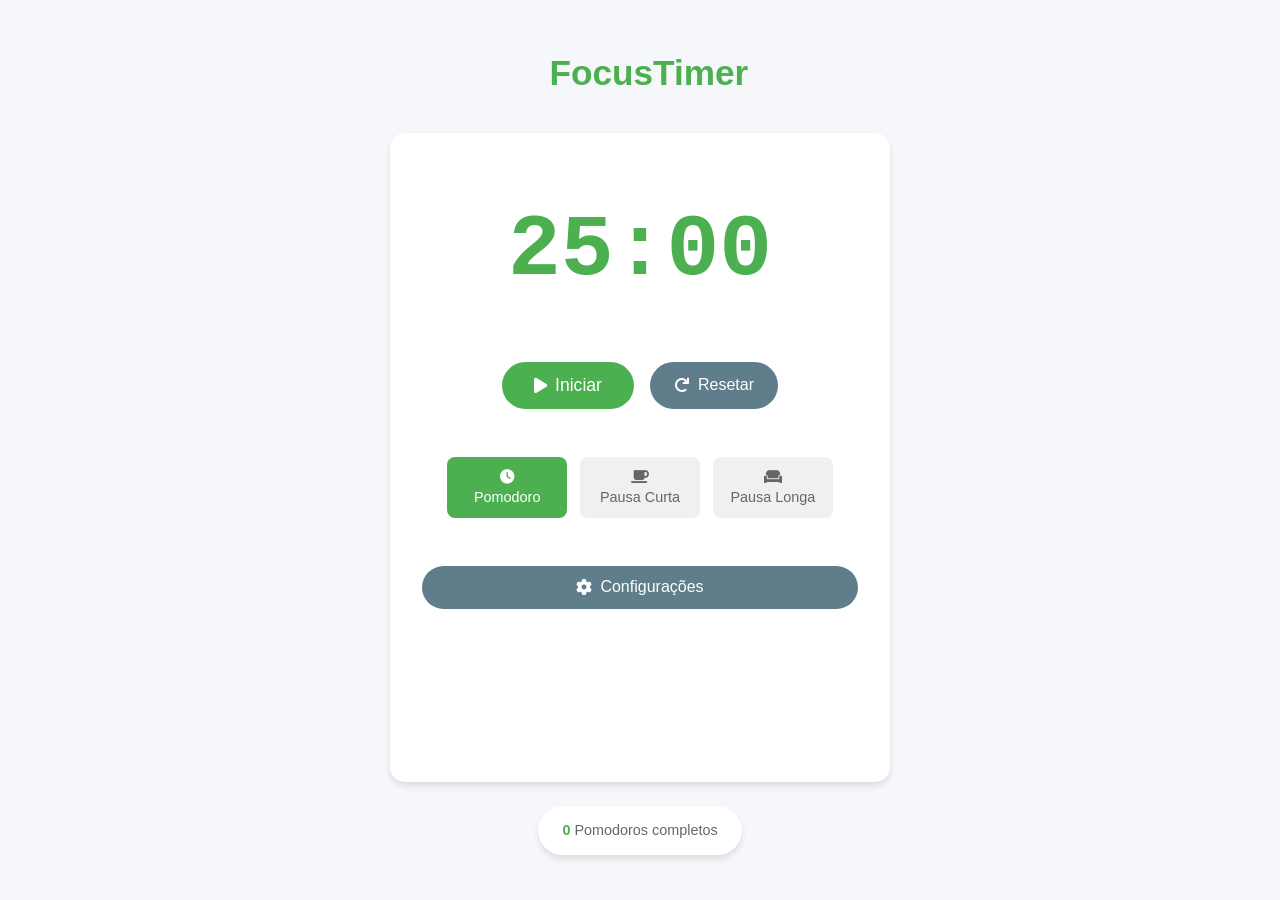
<file: Projetos_Pessoais/Cod_Lab/Projeto timer/index.html>
<!DOCTYPE html>
<html lang="pt-br">
<head>
    <meta charset="UTF-8">
    <meta name="viewport" content="width=device-width, initial-scale=1.0">
    <title>FocusTimer - Pomodoro</title>
    <link rel="stylesheet" href="css/styles.css">
    <link rel="stylesheet" href="https://cdnjs.cloudflare.com/ajax/libs/font-awesome/6.0.0/css/all.min.css">
</head>

<body>
    <div class="container">
        <header class="app-header">
            <h1><i class="fas fa-tomato"></i> FocusTimer</h1>
        </header>

        <main class="app-main">
            <div class="timer-container">
                <div class="timer-display" id="cronometro">25:00</div>
                <div class="timer-controls">
                    <button id="inicia-pausa" class="btn-primary">
                        <i class="fas fa-play"></i> Iniciar
                    </button>
                    <button id="reset-timer" class="btn-secondary">
                        <i class="fas fa-redo"></i> Resetar
                    </button>
                </div>
                
                <div class="mode-selector" id="botoes">
                    <button class="mode-btn active" data-mode="pomodoro">
                        <i class="fas fa-clock"></i> Pomodoro
                    </button>
                    <button class="mode-btn" data-mode="pausa-curta">
                        <i class="fas fa-coffee"></i> Pausa Curta
                    </button>
                    <button class="mode-btn" data-mode="pausa-longa">
                        <i class="fas fa-couch"></i> Pausa Longa
                    </button>
                </div>
            </div>

            <div class="settings-container" id="configuracoes">
                <h2><i class="fas fa-cog"></i> Configurações</h2>
                
                <div class="setting-group">
                    <label for="pomodoro">
                        <i class="fas fa-clock"></i> Pomodoro (minutos):
                    </label>
                    <input type="number" id="pomodoro" value="25" min="1" max="60">
                </div>
                
                <div class="setting-group">
                    <label for="pausa-curta">
                        <i class="fas fa-coffee"></i> Pausa Curta (minutos):
                    </label>
                    <input type="number" id="pausa-curta" value="5" min="1" max="60">
                </div>
                
                <div class="setting-group">
                    <label for="pausa-longa">
                        <i class="fas fa-couch"></i> Pausa Longa (minutos):
                    </label>
                    <input type="number" id="pausa-longa" value="15" min="1" max="60">
                </div>
            </div>

            <button id="mostra-config" class="btn-secondary">
                <i class="fas fa-cog"></i> Configurações
            </button>
        </main>

        <footer class="app-footer">
            <div class="pomodoro-count">
                <span id="contador-numero">0</span> Pomodoros completos
            </div>
        </footer>
    </div>

    <audio id="alarme" src="sounds/notification.mp3" preload="auto"></audio>
    <script src="js/app.js" type="module"></script>
</body>
</html>
</file>
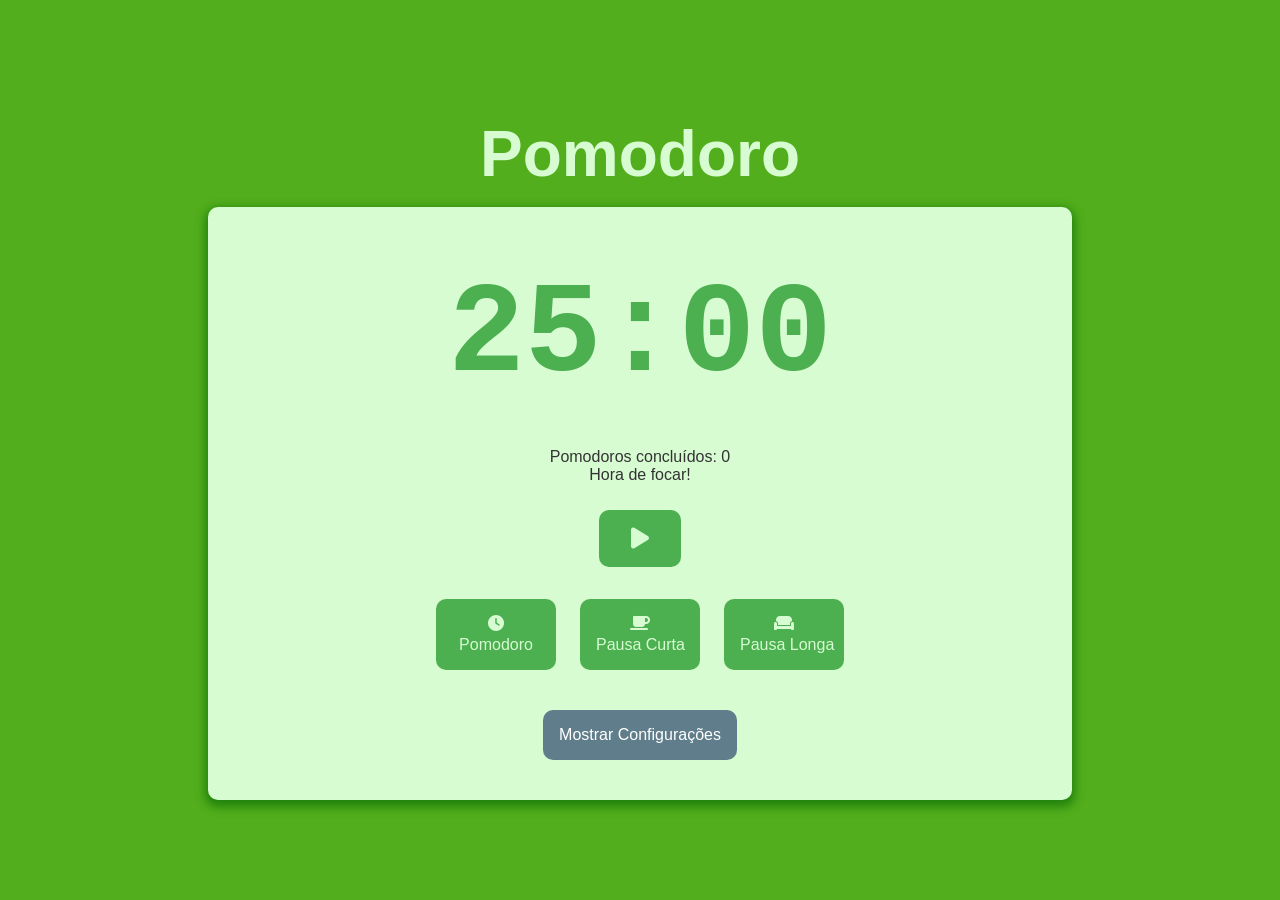
<file: Projetos_Pessoais/Cod_Lab/Projeto/index.html>
<!DOCTYPE html>
<html lang="pt-br">

<head>
    <meta charset="UTF-8">
    <meta name="viewport" content="width=device-width, initial-scale=1.0"> <!--ajusta conforme o tamanho da tela do dispositivo-->
    <title>Pomodoro</title>
    <link rel="stylesheet" href="css/styles.css">
    <link rel="stylesheet" href="https://cdnjs.cloudflare.com/ajax/libs/font-awesome/6.5.0/css/all.min.css"> <!--uso de ícones para botões-->
    <script src="js/script.js" defer></script>
    <link rel="icon" href="img/rony_feio.png" type="image/png"> <!--ícone da página-->

</head>

<body>
    <header>
        <h1>Pomodoro</h1>
    </header>

    <main>
        <!--div com o cronômetro. estará sempre visível-->
        <div id="cronometro-container">
            <div id="cronometro">25:00</div>
        </div>

        <!--div com as informações iniciais da página-->
        <div id="principal">
            <div id="pomodoros">Pomodoros concluídos: 0</div>
            <div id="mensagem-modo">Hora de focar!</div><br>

            <!--easter egg do site. div aparece quando completa a pausa longa-->
            <div id="mostra-rony">
                <img src="img/rony.jpg" alt="Rony virando mortal" id="rony">
            </div>

            <!--botão de inicia/pausa associado a um ícone-->
            <button id="inicia-pausa">
                <i class="fas fa-play"></i>
            </button>
                
            <!--conjunto de botões interativos para selecionar o modo do cronômetro-->
            <div class="mode-selector" id="botoes">
                    <button class="botao" data-mode="pomodoro">
                        <i class="fas fa-clock"></i> Pomodoro
                    </button>
                    <button class="botao" data-mode="pausa-curta">
                        <i class="fas fa-coffee"></i> Pausa Curta
                    </button>
                    <button class="botao" data-mode="pausa-longa">
                        <i class="fas fa-couch"></i> Pausa Longa
                    </button>
            </div>
        </div>

        <!--configurações para selecionar o tempo de cada modo do cronômetro-->
        <section id="configuracoes">
            <h2>Configurações</h2>

            <label for="pomodoro">Pomodoro (minutos):</label>
            <input type="number" id="pomodoro" value="25" min="1" max="60">

            <label for="pausa-curta">Pausa Curta (minutos):</label>
            <input type="number" id="pausa-curta" value="5" min="1" max="60">

            <label for="pausa-longa">Pausa Longa (minutos):</label>
            <input type="number" id="pausa-longa" value="15" min="1" max="60">
            
            <!--botões de aplicar/reiniciar configurações-->
            <div id="botoes-config">
                <button id="aplicar-config">Aplicar Configurações</button>
                <button id="reiniciar-config">Reinciar Configurações</button>
            </div>

        </section>

        <!--botão para "ativar" as configurações-->
        <button id="mostra-config">Mostrar Configurações</button>

    </main>

</body>

</html>
</file>
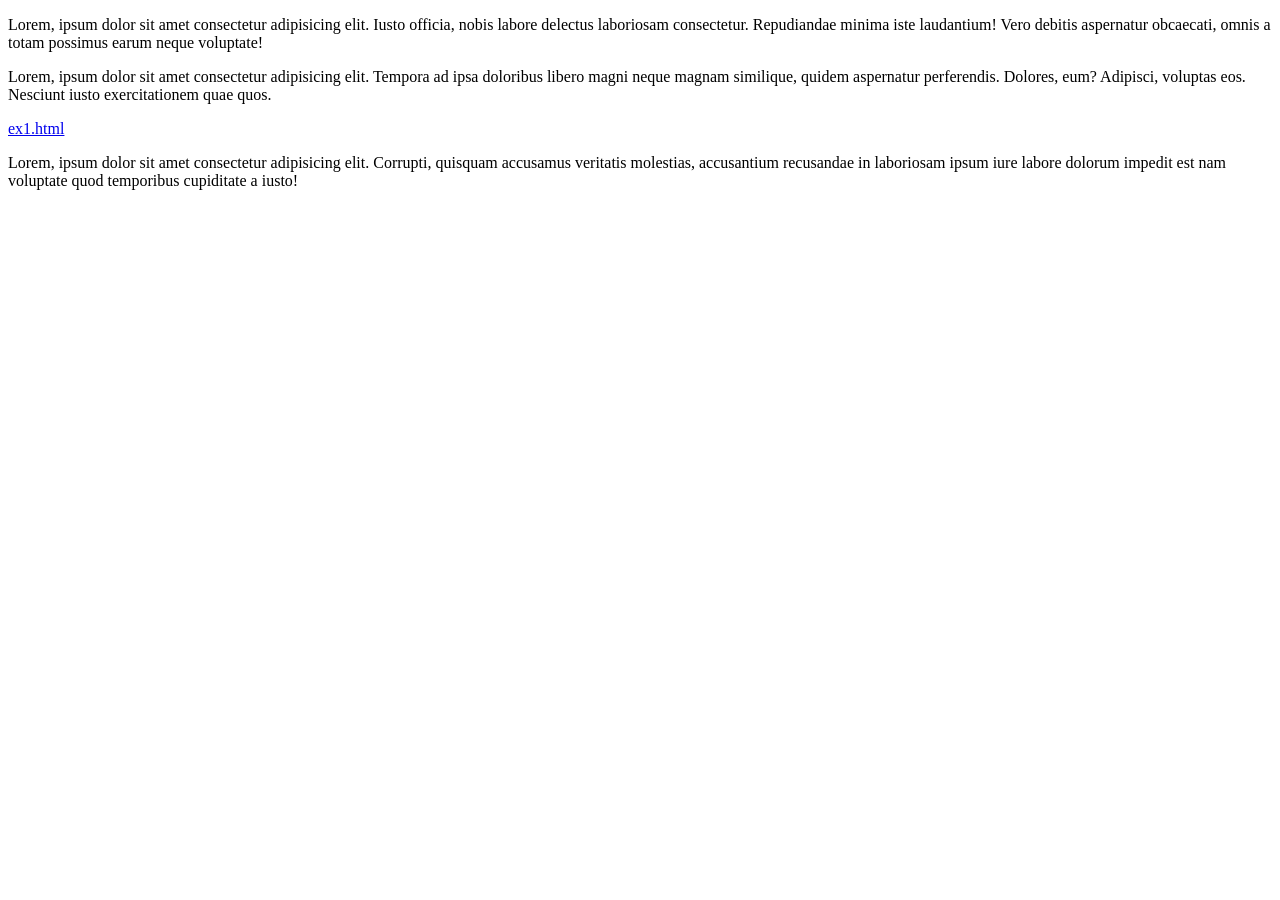
<file: Projetos_Pessoais/Cod_Lab/CSS/ex0.html>
<!DOCTYPE html>
<html lang="en">
<head>
    <meta charset="UTF-8">
    <meta name="viewport" content="width=device-width, initial-scale=1.0">
    <title>Document</title>
</head>
<body>
    
    <p>Lorem, ipsum dolor sit amet consectetur adipisicing elit. Iusto officia, nobis labore delectus laboriosam consectetur. Repudiandae minima iste laudantium! Vero debitis aspernatur obcaecati, omnis a totam possimus earum neque voluptate!</p>
    
    <p>Lorem, ipsum dolor sit amet consectetur adipisicing elit. Tempora ad ipsa doloribus libero magni neque magnam similique, quidem aspernatur perferendis. Dolores, eum? Adipisci, voluptas eos. Nesciunt iusto exercitationem quae quos.</p>

    <p><a href="ex1.html">ex1.html</a></p>

    <p>Lorem, ipsum dolor sit amet consectetur adipisicing elit. Corrupti, quisquam accusamus veritatis molestias, accusantium recusandae in laboriosam ipsum iure labore dolorum impedit est nam voluptate quod temporibus cupiditate a iusto!</p>
</body>
</html>
</file>
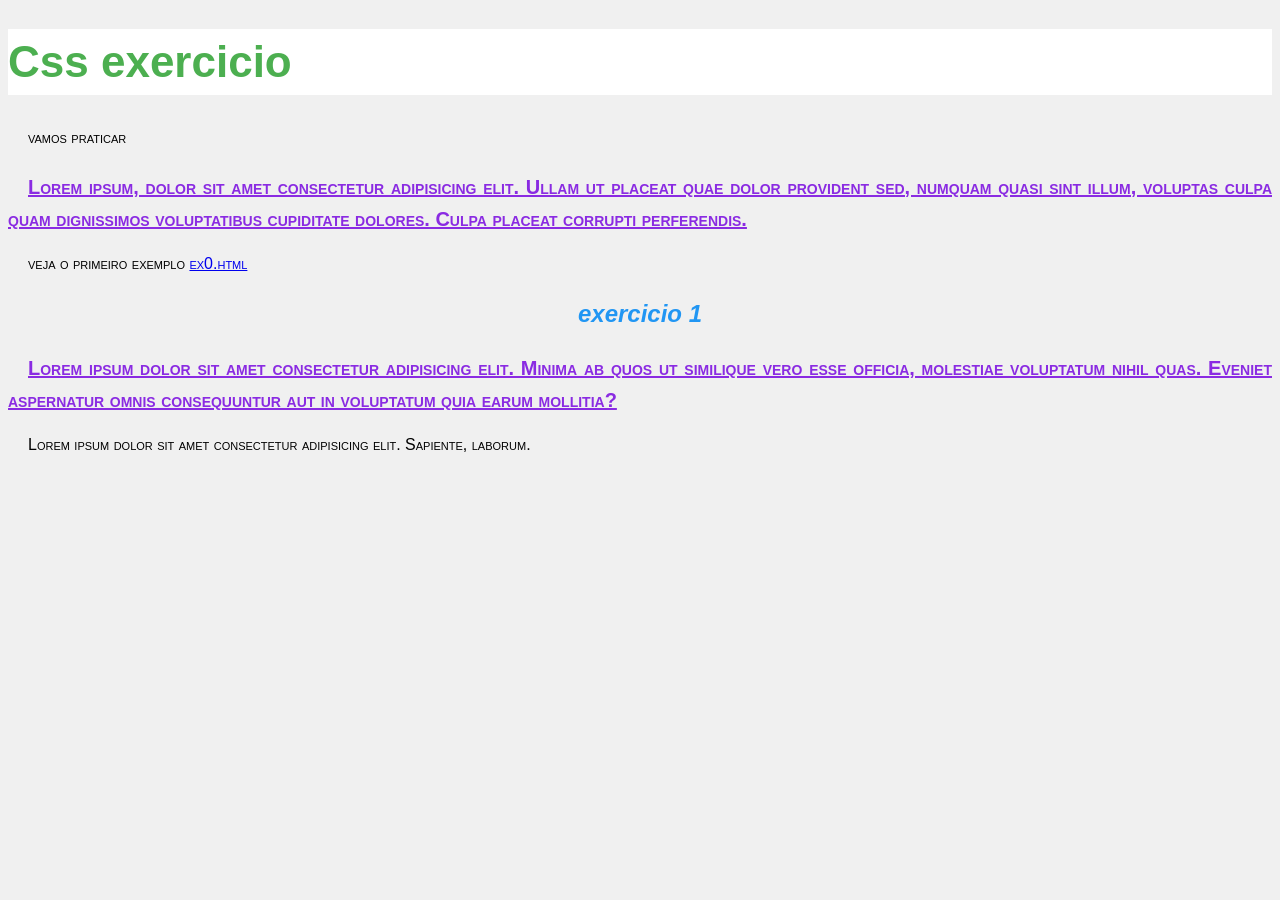
<file: Projetos_Pessoais/Cod_Lab/CSS/ex1.html>
<!DOCTYPE html>
<html lang="en">
<head>
    <meta charset="UTF-8">
    <meta name="viewport" content="width=device-width, initial-scale=1.0">
    <title>Document</title>


    <link rel="stylesheet" href="excss.css">
    <style>
        body {
            background-color: #f0f0f0;
            font-family: Arial, sans-serif;
            color: #333;
        }
        h1 {
            color: #4CAF50;
        }
        h2 {
            color: #2196F3;
        }
        p {
            line-height: 1.6;
            margin-bottom: 15px;
        }

    </style>
</head>
<body>
    <h1>Css exercicio</h1>

    <p>vamos praticar</p>

    <p class="destaque">Lorem ipsum, dolor sit amet consectetur adipisicing elit. Ullam ut placeat quae dolor provident sed, numquam quasi sint illum, voluptas culpa quam dignissimos voluptatibus cupiditate dolores. Culpa placeat corrupti perferendis.</p>

    <p> veja o primeiro exemplo <a href="ex0.html">ex0.html</a></p>

    <h2>Exercicio 1</h2>
    <p class="destaque">Lorem ipsum dolor sit amet consectetur adipisicing elit. Minima ab quos ut similique vero esse officia, molestiae voluptatum nihil quas. Eveniet aspernatur omnis consequuntur aut in voluptatum quia earum mollitia?</p>
    <p>Lorem ipsum dolor sit amet consectetur adipisicing elit. Sapiente, laborum.</p>
    <p



</body>
</html>
</file>
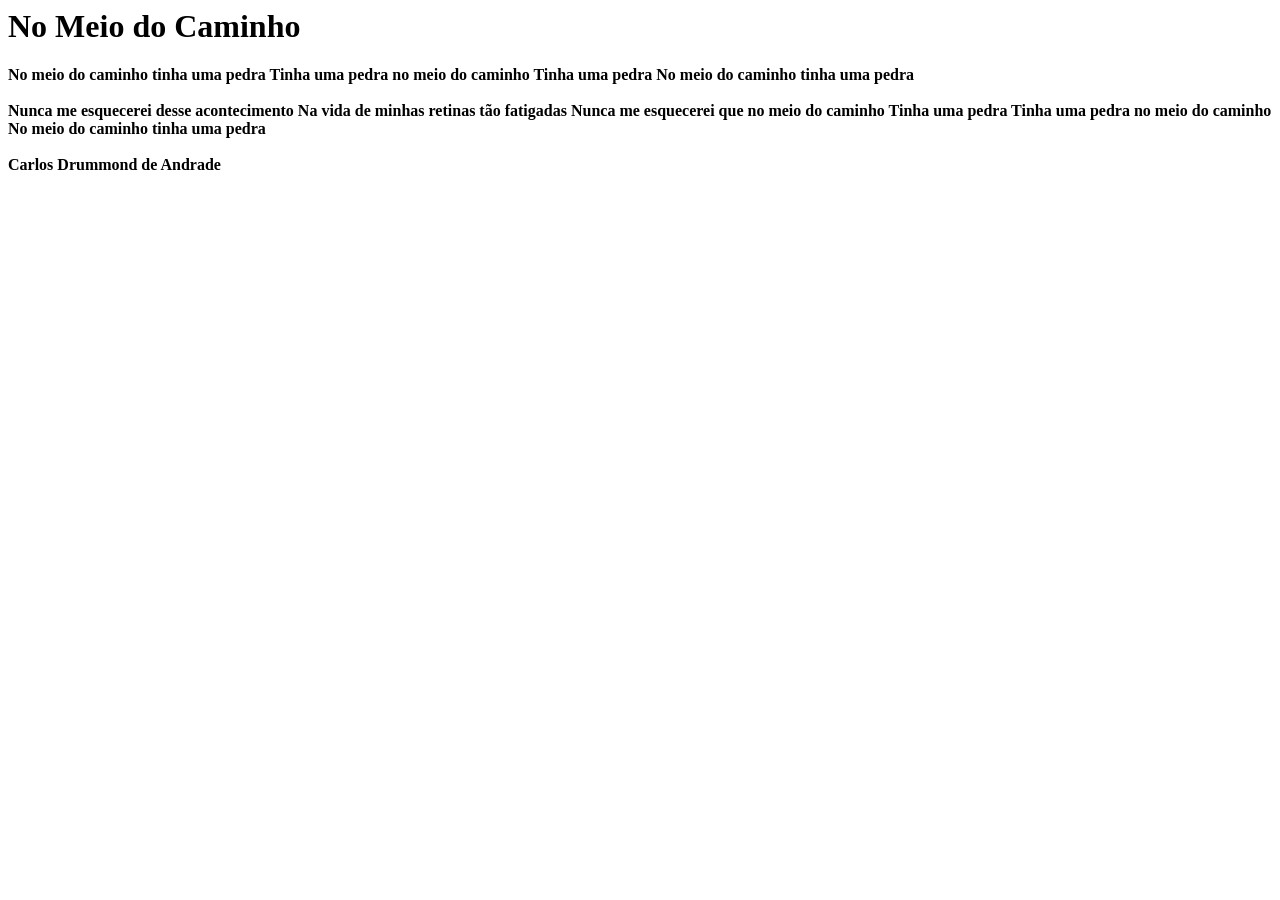
<file: Projetos_Pessoais/Cod_Lab/HTML/ex1.html>
<html>
    <head>
        <title>Primeira pagina</title>
    </head>
    <body>
        <h1>No Meio do Caminho</h1>
        <h4>
            No meio do caminho tinha uma pedra
            Tinha uma pedra no meio do caminho
            Tinha uma pedra
            No meio do caminho tinha uma pedra<br><br>

            Nunca me esquecerei desse acontecimento
            Na vida de minhas retinas tão fatigadas
            Nunca me esquecerei que no meio do caminho
            Tinha uma pedra
            Tinha uma pedra no meio do caminho
            No meio do caminho tinha uma pedra<br><br>
            Carlos Drummond de Andrade
        </h4>
    </body>
    
</html>
</file>
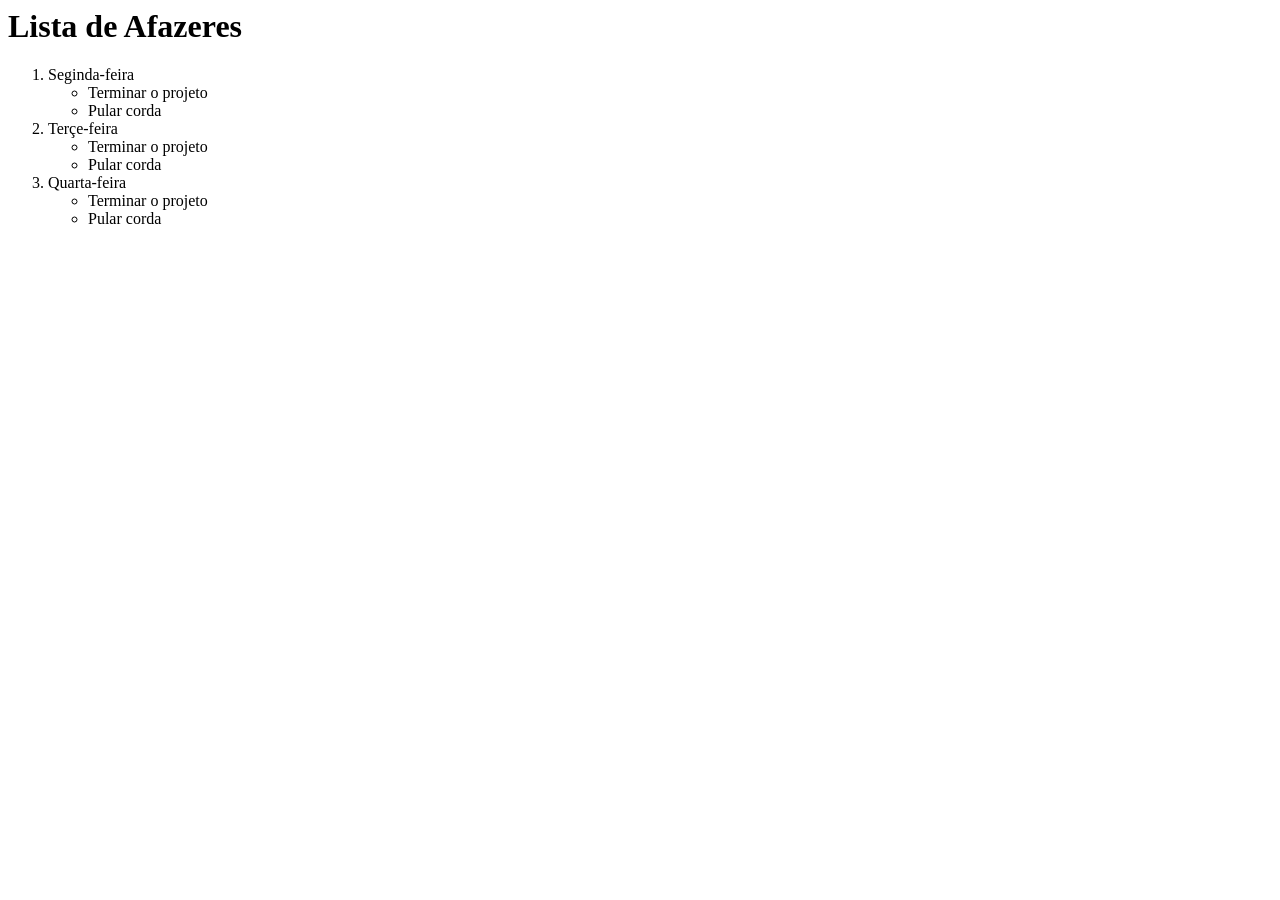
<file: Projetos_Pessoais/Cod_Lab/HTML/ex2.html>
<html>
    <head>
        <title>Primeira pagina</title>
    </head>
    <body>
        <h1>Lista de Afazeres</h1>
        <ol>
            <li>Seginda-feira <br></li>
            <ul>
                <li>Terminar o projeto </li>
                <li>Pular corda</li> 
            </ul>
            
            <li>Terçe-feira <br></li>
            <ul>
                <li>Terminar o projeto </li>
                <li>Pular corda</li> 
            </ul>
            <li>Quarta-feira <br></li>
            <ul>
                <li>Terminar o projeto </li>
                <li>Pular corda</li> 
            </ul>
        </ol>
    </body>
    
</html>
</file>
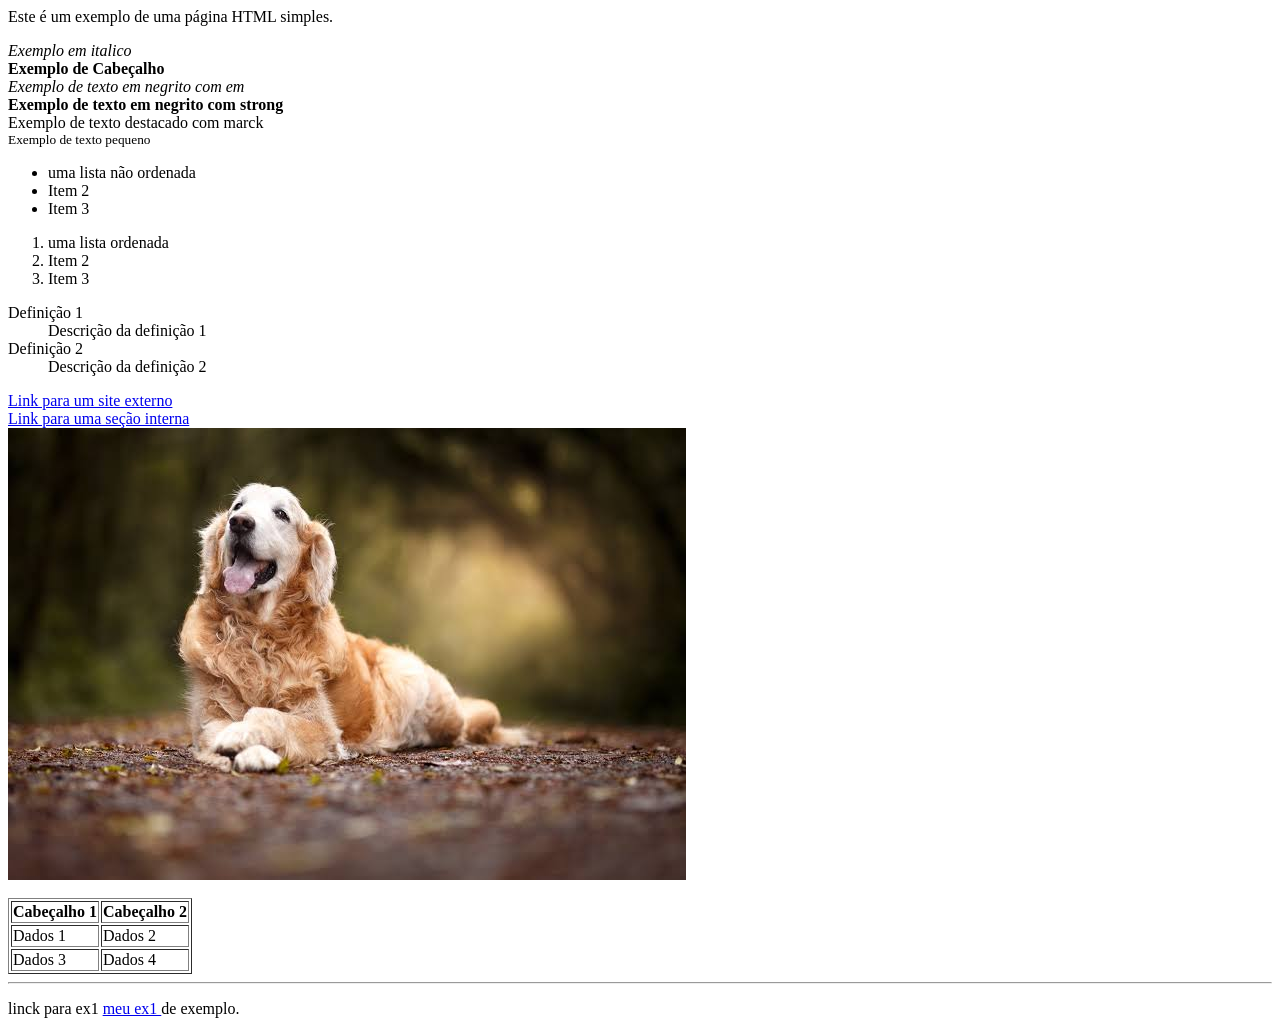
<file: Projetos_Pessoais/Cod_Lab/HTML/ex5.html>
<html>
    <p>Este é um exemplo de uma página HTML simples.</p>
    <head>
        <title>Exemplo de Página HTML</title>
        <i>Exemplo em italico </i><br>
        <b>Exemplo de Cabeçalho</b><br>
        <em>Exemplo de texto em negrito com em</em><br>
        <strong>Exemplo de texto em negrito com strong</strong><br>
        <marck>Exemplo de texto destacado com marck</marck><br>
        <small>Exemplo de texto pequeno</small><br>
        <ul>
            <li>uma lista não ordenada</li>
            <li>Item 2</li>
            <li>Item 3</li>
        </ul>
        <ol>
            <li>uma lista ordenada</li>
            <li>Item 2</li>
            <li>Item 3</li>
        </ol>
        <dl>
            <dt>Definição 1</dt>
            <dd>Descrição da definição 1</dd>
            <dt>Definição 2</dt>
            <dd>Descrição da definição 2</dd>
        </dl>
        <a href="https://www.example.com">Link para um site externo</a><br>
        <a href="#section1">Link para uma seção interna</a><br>
        <img src="cachorro.jpeg" alt="Imagem de exemplo"><br><br>   
        <table border="1">
            <tr>
                <th>Cabeçalho 1</th>
                <th>Cabeçalho 2</th>
            </tr>
            <tr>
                <td>Dados 1</td>
                <td>Dados 2</td>
            </tr>
            <tr>
                <td>Dados 3</td>
                <td>Dados 4</td>
            </tr>

        </table>
        <hr>

        <p>linck para ex1 <a href="ex1.html"> meu ex1 </a> de exemplo.</p>


</html>
</file>
<file: Projetos_Pessoais/Cod_Lab/Projeto timer/css/styles.css>
:root {
    --primary-color: #4CAF50;
    --primary-dark: #2E7D32;
    --secondary-color: #607D8B;
    --secondary-dark: #546E7A;
    --background: #f5f7fa;
    --card-bg: #ffffff;
    --text-color: #333333;
    --text-light: #666666;
    --shadow: 0 4px 6px rgba(0, 0, 0, 0.1);
    --transition: all 0.3s ease;
    --error-color: #ff4444;
}

* {
    margin: 0;
    padding: 0;
    box-sizing: border-box;
}

body {
    font-family: 'Segoe UI', Tahoma, Geneva, Verdana, sans-serif;
    background-color: var(--background);
    color: var(--text-color);
    line-height: 1.6;
    height: 100vh;
    display: flex;
    justify-content: center;
    align-items: center;
    padding: 1rem;
}

.container {
    width: 100%;
    max-width: 500px;
    display: flex;
    flex-direction: column;
    min-height: 90vh;
}

.app-header {
    text-align: center;
    margin-bottom: 2rem;
}

.app-header h1 {
    color: var(--primary-color);
    font-size: 2.2rem;
    font-weight: 600;
}

.app-header i {
    margin-right: 0.5rem;
}

.app-main {
    background-color: var(--card-bg);
    border-radius: 15px;
    padding: 2rem;
    box-shadow: var(--shadow);
    flex-grow: 1;
    display: flex;
    flex-direction: column;
}

.timer-container {
    display: flex;
    flex-direction: column;
    align-items: center;
}

.timer-display {
    font-size: 5.5rem;
    font-family: 'Courier New', monospace;
    font-weight: bold;
    color: var(--primary-color);
    margin: 1rem 0;
    text-align: center;
    transition: var(--transition);
}

.timer-controls {
    display: flex;
    justify-content: center;
    gap: 1rem;
    margin: 1.5rem 0;
}

.btn-primary {
    background-color: var(--primary-color);
    color: white;
    border: none;
    padding: 0.8rem 2rem;
    border-radius: 50px;
    font-size: 1.1rem;
    cursor: pointer;
    transition: var(--transition);
    display: flex;
    align-items: center;
    gap: 0.5rem;
}

.btn-primary:hover {
    background-color: var(--primary-dark);
    transform: translateY(-2px);
    box-shadow: var(--shadow);
}

.btn-secondary {
    background-color: var(--secondary-color);
    color: white;
    border: none;
    padding: 0.8rem 1.5rem;
    border-radius: 50px;
    font-size: 1rem;
    cursor: pointer;
    transition: var(--transition);
    display: flex;
    align-items: center;
    justify-content: center;
    gap: 0.5rem;
}

.btn-secondary:hover {
    background-color: var(--secondary-dark);
    transform: translateY(-2px);
    box-shadow: var(--shadow);
}

.mode-selector {
    display: flex;
    justify-content: center;
    gap: 0.8rem;
    margin: 1.5rem 0;
    width: 100%;
}

.mode-btn {
    flex: 1;
    max-width: 120px;
    padding: 0.8rem 0.5rem;
    border-radius: 8px;
    background-color: #f0f0f0;
    border: none;
    cursor: pointer;
    transition: var(--transition);
    display: flex;
    flex-direction: column;
    align-items: center;
    gap: 0.3rem;
    font-size: 0.9rem;
    color: var(--text-light);
}

.mode-btn.active {
    background-color: var(--primary-color);
    color: white;
    font-weight: 500;
}

.mode-btn:hover {
    transform: translateY(-2px);
    box-shadow: var(--shadow);
}

.settings-container {
    display: none;
    margin-top: 1.5rem;
    animation: fadeIn 0.3s ease;
}

.settings-container h2 {
    color: var(--primary-color);
    margin-bottom: 1.5rem;
    text-align: center;
    font-size: 1.5rem;
}

.setting-group {
    margin-bottom: 1.2rem;
}

.setting-group label {
    display: block;
    margin-bottom: 0.5rem;
    color: var(--text-light);
    font-size: 0.95rem;
}

.setting-group input {
    width: 100%;
    padding: 0.8rem;
    border: 1px solid #ddd;
    border-radius: 8px;
    font-size: 1rem;
    transition: var(--transition);
}

.setting-group input:focus {
    border-color: var(--primary-color);
    outline: none;
    box-shadow: 0 0 0 2px rgba(76, 175, 80, 0.2);
}

input.error {
    border-color: var(--error-color) !important;
    box-shadow: 0 0 0 2px rgba(255, 68, 68, 0.2) !important;
}

.error-message {
    color: var(--error-color);
    font-size: 0.8rem;
    margin-top: 0.3rem;
    display: none;
}

input.error + .error-message {
    display: block;
}

#mostra-config {
    margin-top: 1.5rem;
    width: 100%;
}

.app-footer {
    text-align: center;
    margin-top: 1.5rem;
    color: var(--text-light);
    font-size: 0.9rem;
}

.pomodoro-count {
    background-color: var(--card-bg);
    padding: 0.8rem 1.5rem;
    border-radius: 50px;
    box-shadow: var(--shadow);
    display: inline-block;
}

#contador-numero {
    font-weight: bold;
    color: var(--primary-color);
}

@keyframes fadeIn {
    from { opacity: 0; transform: translateY(10px); }
    to { opacity: 1; transform: translateY(0); }
}

@keyframes shake {
    0%, 100% { transform: translateX(0); }
    20%, 60% { transform: translateX(-5px); }
    40%, 80% { transform: translateX(5px); }
}

.resetting {
    animation: shake 0.5s ease;
}

/* Responsividade */
@media (max-width: 480px) {
    .timer-display {
        font-size: 4rem;
    }
    
    .mode-selector {
        flex-direction: column;
        align-items: center;
    }
    
    .mode-btn {
        max-width: 100%;
        width: 100%;
        flex-direction: row;
        justify-content: center;
    }
    
    .timer-controls {
        flex-direction: column;
    }
    
    .btn-primary, .btn-secondary {
        width: 100%;
        justify-content: center;
    }
}
</file>
<file: Projetos_Pessoais/Cod_Lab/Projeto/css/styles.css>
h1 { /* título */
    position: relative;
    top: 0;
    font-size: 4em;
    color: #d7fcd2;
    margin: 1rem 0;
    text-align: center;
    width: 100%; 
    margin-bottom: 1rem;
}


body {
    background: #52ae1c; 
    font-family: Arial, Helvetica, sans-serif;
    color: #333;
    height: 100vh;
    display: flex;
    justify-content: center;
    align-items: center;
    flex-direction: column;
    margin: 0; /* remove margens padrão */
}


main {
    background: #d7fcd2;
    padding: 2rem;
    border-radius: 10px;
    box-shadow: 0 4px 10px 3px rgba(4, 103, 4, 0.612);
    text-align: center;
    max-width: 800px;
    width: 100%;
}


#cronometro-container {
    display: flex;
    justify-content: center;
    align-items: center;
    gap: 1rem;
    padding: 1rem;
    font-size: 1rem;
    margin: 0 auto 1rem auto;
    border-radius: 10px;
    max-width: 500px;
    background-color: rgba(0, 0, 0, 0);
    position: sticky; 
    top: 0;
}


#cronometro {
    font-family: 'Courier New', monospace;
    font-size: 8em;        
    color: #4CAF50;            
    font-weight: bold;         
    margin: 0.5rem 0;   
}


#configuracoes {
    display: none;
    margin-top: 1rem;
    text-align: center;
}


#inicia-pausa i {
    font-size: 1.5em;
    width: 50px;
}


#rony {
    display: block;
    margin: 1rem auto 0 auto;
    width: 800px;
    height: 150px;
}


button {
    background-color: #4CAF50;
    color: white;
    border: none;
    padding: 1rem 1rem;
    margin: 0.5rem;
    border-radius: 10px;
    font-size: 1rem;
    cursor: pointer;
    transition: background-color 0.3s;
}


button:hover {
    background-color: #45a049;
}


#botoes {
    display: flex;
    justify-content: center;
    gap: 0.5rem;
    margin: 1rem 0;
}


#botoes button {
    flex: 1;
    color: #d7fcd2;
    max-width: 120px;
}


#inicia-pausa {
    color: #d7fcd2;
}


#configuracoes {
    display: none;
    margin-top: 1rem;
    text-align: center;
}


#configuracoes label {
    display: block;
    margin: 0.5rem 0 0.2rem;
}


#configuracoes input {
    width: 60px;
    padding: 0.5rem;
    margin-bottom: 1rem;
    border: 1px solid #ddd;
    border-radius: 4px;
    text-align: center;
}


#botoes-config {
    display: flex;
    flex-direction: row;
    align-items: center;
    justify-content: center;
    gap: 0.5rem;
    margin: 1rem 0;
}


#mostra-config {
    margin-top: 1rem;
    background-color: #607d8b;
}


#mostra-config:hover {
    background-color: #607d8b;
}


.botao.ativo {
    background-color: #2E7D32;
}

.botao i {
    display: block;
    margin-bottom: 5px;
}


.botao {
    white-space: nowrap;
    word-break: keep-all;
}


#mostra-rony {
    display: none; /* por padrão, não mostra a div */
    margin-top: 1rem;
    text-align: center;
}


#rony {
    display: block;
    margin: 1rem auto 0 auto;
    margin-bottom: 2rem;
    width: 800px;
    height: 150px;
    
}
</file>
<file: Projetos_Pessoais/Cod_Lab/CSS/excss.css>
h1{
    color:brown;
    font-family:Arial, Helvetica, sans-serif;
    font-size: 44px;
    background-color: white;
}

body{
    background-color: rgb(209, 210, 213);
    font-family: Verdana, Geneva, Tahoma, sans-serif;
    font-size: 16px;
    line-height: 1.5;
}

h2{
    color:blue;
    font-style: italic;
    text-transform: lowercase;
    text-align: center;
    font-weight: 800;

}

p{
    text-align: justify;
    text-indent: 20px;
    color: black;
    font-variant: small-caps;
    ;
}

.destaque{
    color: blueviolet;
    font-weight: bold;
    font-size: 20px;
    text-decoration: underline;
}
</file>
